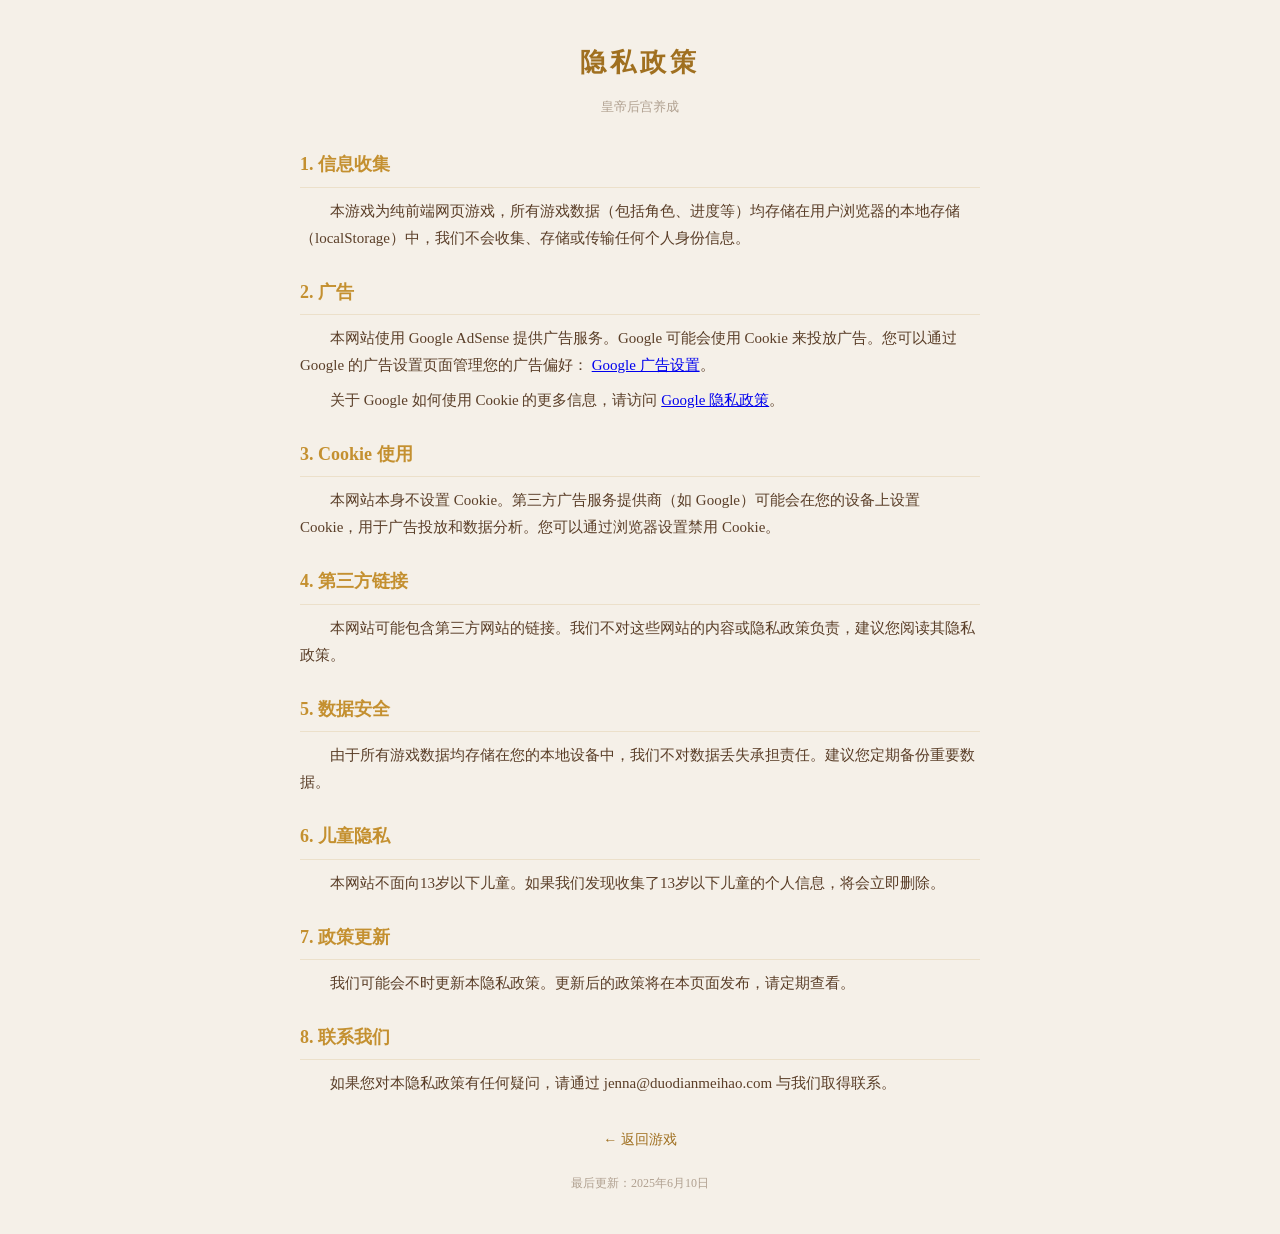
<file: privacy.html>
<!DOCTYPE html>
<html lang="zh-CN">
<head>
<meta charset="UTF-8">
<meta name="viewport" content="width=device-width, initial-scale=1.0">
<title>隐私政策 - 皇帝后宫养成</title>
<script async src="https://pagead2.googlesyndication.com/pagead/js/adsbygoogle.js?client=ca-pub-1111532453734273" crossorigin="anonymous"></script>
<style>
* { margin: 0; padding: 0; box-sizing: border-box; }
body { font-family: "STKaiti","KaiTi","楷体","SimSun","宋体",serif; background:#f5f0e8; color:#5a3e28; font-size:15px; line-height:1.8; }
.container { max-width:720px; margin:0 auto; padding:40px 20px; }
h1 { font-size:26px; color:#a07020; text-align:center; margin-bottom:8px; letter-spacing:4px; }
.subtitle { text-align:center; color:#b0a090; font-size:13px; margin-bottom:30px; }
h2 { font-size:18px; color:#c49030; margin:24px 0 10px; padding-bottom:6px; border-bottom:1px solid rgba(200,160,80,0.2); }
p { margin:8px 0; text-indent:2em; }
.back-link { display:block; text-align:center; margin-top:30px; color:#a07020; text-decoration:none; font-size:14px; }
.back-link:hover { text-decoration:underline; }
.update-date { text-align:center; color:#b0a090; font-size:12px; margin-top:20px; }
</style>
</head>
<body>
<div class="container">
<h1>隐私政策</h1>
<div class="subtitle">皇帝后宫养成</div>

<h2>1. 信息收集</h2>
<p>本游戏为纯前端网页游戏，所有游戏数据（包括角色、进度等）均存储在用户浏览器的本地存储（localStorage）中，我们不会收集、存储或传输任何个人身份信息。</p>

<h2>2. 广告</h2>
<p>本网站使用 Google AdSense 提供广告服务。Google 可能会使用 Cookie 来投放广告。您可以通过 Google 的广告设置页面管理您的广告偏好：
<a href="https://www.google.com/settings/ads" target="_blank" rel="noopener">Google 广告设置</a>。</p>
<p>关于 Google 如何使用 Cookie 的更多信息，请访问
<a href="https://policies.google.com/technologies/ads" target="_blank" rel="noopener">Google 隐私政策</a>。</p>

<h2>3. Cookie 使用</h2>
<p>本网站本身不设置 Cookie。第三方广告服务提供商（如 Google）可能会在您的设备上设置 Cookie，用于广告投放和数据分析。您可以通过浏览器设置禁用 Cookie。</p>

<h2>4. 第三方链接</h2>
<p>本网站可能包含第三方网站的链接。我们不对这些网站的内容或隐私政策负责，建议您阅读其隐私政策。</p>

<h2>5. 数据安全</h2>
<p>由于所有游戏数据均存储在您的本地设备中，我们不对数据丢失承担责任。建议您定期备份重要数据。</p>

<h2>6. 儿童隐私</h2>
<p>本网站不面向13岁以下儿童。如果我们发现收集了13岁以下儿童的个人信息，将会立即删除。</p>

<h2>7. 政策更新</h2>
<p>我们可能会不时更新本隐私政策。更新后的政策将在本页面发布，请定期查看。</p>

<h2>8. 联系我们</h2>
<p>如果您对本隐私政策有任何疑问，请通过 jenna@duodianmeihao.com 与我们取得联系。</p>

<a href="index.html" class="back-link">&#8592; 返回游戏</a>
<div class="update-date">最后更新：2025年6月10日</div>
</div>
</body>
</html>
</file>
